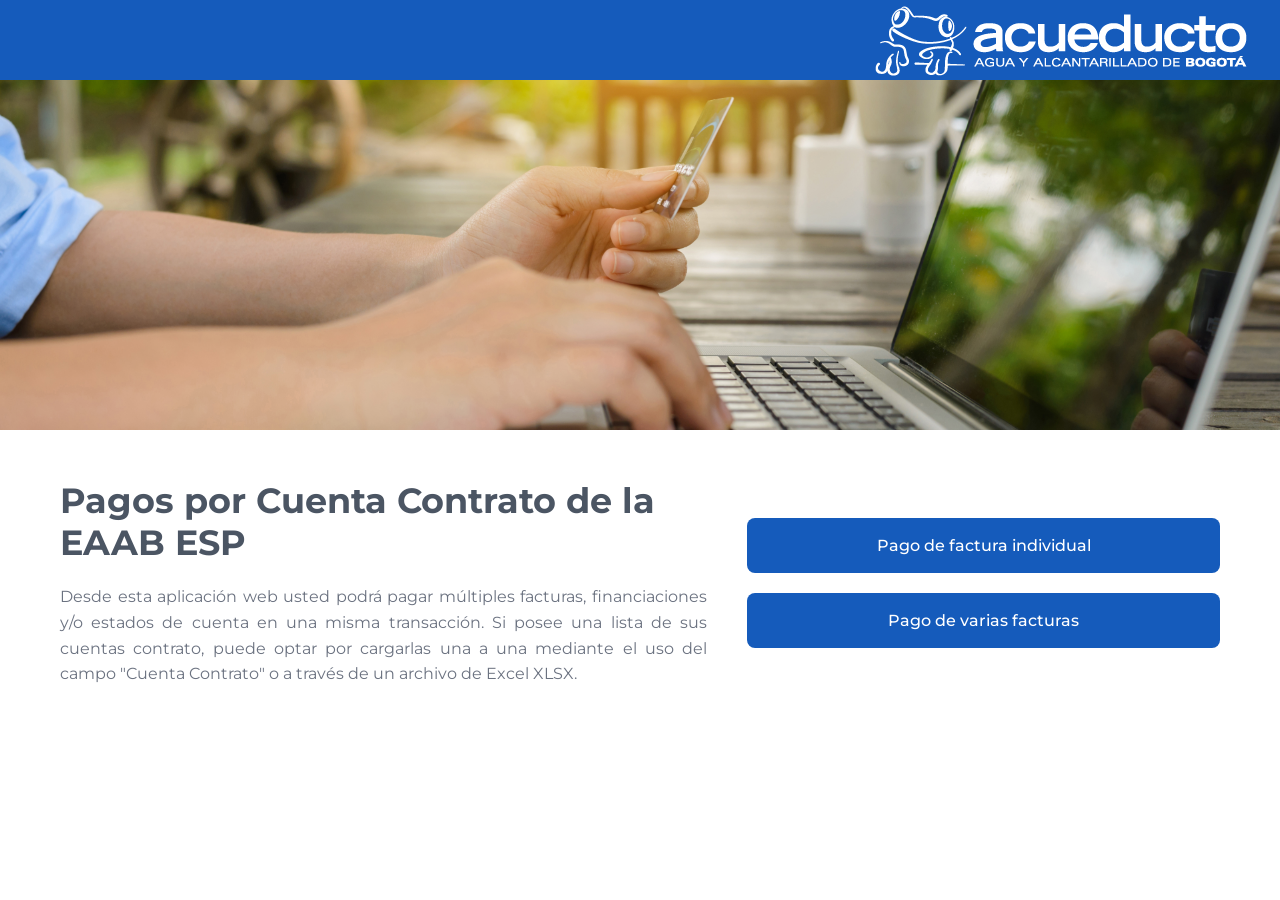
<file: index.html>
<!DOCTYPE html>
<html lang="es">
<head>
    <meta charset="UTF-8">
    <meta name="viewport" content="width=device-width, initial-scale=1.0">
    <title>Pagos por Cuenta Contrato - EAAB ESP</title>
    <link href="https://fonts.googleapis.com/css2?family=Montserrat:wght@400;500;600;700&display=swap" rel="stylesheet">
    
    <style>
        /* =========================================
           VARIABLES Y RESET
        ========================================= */
        :root {
            --primary-blue: #155bbb; /* Azul del header y botones */
            --primary-blue-hover: #104a9e; /* Azul oscuro para hover */
            --text-heading: #4b5563; /* Gris oscuro para el título */
            --text-body: #6b7280;    /* Gris medio para el párrafo */
            --bg-body: #ffffff;
            --font-main: 'Montserrat', sans-serif;
        }

        * {
            margin: 0;
            padding: 0;
            box-sizing: border-box;
        }

        body {
            font-family: var(--font-main);
            background-color: var(--bg-body);
            color: var(--text-body);
            line-height: 1.6;
        }

        /* =========================================
           HEADER
        ========================================= */
        .header {
            background-color: var(--primary-blue);
            padding: 15px 20px;
            display: flex;
            justify-content: flex-end; /* Logo alineado a la derecha en escritorio */
            align-items: center;
            height: 80px;
        }

        .header-logo {
            height: 45px;
        }

        @media (max-width: 768px) {
            .header {
                justify-content: flex-start; /* Logo a la izquierda en móvil */
            }
        }

        /* =========================================
           BANNER DE IMAGEN (HERO)
        ========================================= */
        .hero-banner {
            width: 100%;
            height: 350px; /* Altura aproximada de la imagen original */
            background-color: #e5e7eb; /* Fondo gris temporal */
            position: relative;
            overflow: hidden;
        }

        /* Clase para la imagen que insertarás manualmente */
        .hero-banner img {
            width: 100%;
            height: 100%;
            object-fit: cover; /* Asegura que la imagen cubra el área sin distorsionarse */
            display: block;
        }

        @media (max-width: 768px) {
            .hero-banner {
                height: 200px; /* Reducir altura en móviles */
            }
        }

        /* =========================================
           CONTENEDOR PRINCIPAL (LAYOUT FLEXBOX)
        ========================================= */
        .main-container {
            max-width: 1200px;
            margin: 0 auto;
            padding: 50px 20px;
            display: flex;
            gap: 40px;
            align-items: center; /* Centrar verticalmente ambos bloques */
            justify-content: space-between;
        }

        /* Columna Izquierda: Textos */
        .content-text {
            flex: 1 1 55%; /* Ocupa el 55% del espacio disponible */
        }

        .page-title {
            font-size: 2.2rem;
            font-weight: 700;
            color: var(--text-heading);
            margin-bottom: 20px;
            line-height: 1.2;
        }

        .page-description {
            font-size: 1rem;
            color: var(--text-body);
            text-align: justify; /* Alineación justificada como en la imagen */
        }

        /* Columna Derecha: Botones */
        .content-actions {
            flex: 1 1 40%; /* Ocupa el 40% del espacio disponible */
            display: flex;
            flex-direction: column;
            gap: 20px;
        }

        /* =========================================
           BOTONES
        ========================================= */
        .btn-action {
            width: 100%;
            padding: 18px 24px;
            background-color: var(--primary-blue);
            color: #ffffff;
            border: none;
            border-radius: 8px; /* Bordes redondeados */
            font-family: var(--font-main);
            font-size: 1rem;
            font-weight: 500;
            cursor: pointer;
            transition: background-color 0.3s ease, transform 0.1s ease;
            text-align: center;
        }

        .btn-action:hover {
            background-color: var(--primary-blue-hover);
        }

        .btn-action:active {
            transform: scale(0.98); /* Pequeño efecto al hacer clic */
        }

        /* =========================================
           RESPONSIVE (MÓVILES Y TABLETS)
        ========================================= */
        @media (max-width: 900px) {
            .main-container {
                flex-direction: column; /* Apilar elementos verticalmente */
                padding: 40px 20px;
                gap: 30px;
            }

            .content-text, .content-actions {
                flex: 1 1 100%;
                width: 100%;
            }

            .page-title {
                font-size: 1.8rem;
                text-align: center; /* Centrar texto en móvil suele verse mejor */
            }

            .page-description {
                text-align: center;
            }
        }
    </style>
</head>
<body>

    <header class="header">
        <img src="img/logo_w.png" alt="">
    </header>

    <div class="hero-banner">
        <img src="img/portada.png" alt="Persona pagando con tarjeta en laptop" id="mainBannerImg">
    </div>

    <main class="main-container">
        
        <div class="content-text">
            <h1 class="page-title">Pagos por Cuenta Contrato de la EAAB ESP</h1>
            <p class="page-description">
                Desde esta aplicación web usted podrá pagar múltiples facturas, financiaciones y/o estados de cuenta 
                en una misma transacción. Si posee una lista de sus cuentas contrato, puede optar por cargarlas una a 
                una mediante el uso del campo "Cuenta Contrato" o a través de un archivo de Excel XLSX.
            </p>
        </div>

        <div class="content-actions">
            <button type="button" class="btn-action" id="btnPagoIndividual">
                Pago de factura individual
            </button>
            <button type="button" class="btn-action" id="btnPagoMultiple">
                Pago de varias facturas
            </button>
        </div>

    </main>

   <script>
        document.addEventListener('DOMContentLoaded', () => {
            // Referencias a los botones
            const btnIndividual = document.getElementById('btnPagoIndividual');
            const btnMultiple = document.getElementById('btnPagoMultiple');

            // Redirección a pago.html para el botón "Pago de factura individual"
            btnIndividual.addEventListener('click', () => {
                window.location.href = 'pago.html';
            });

            // Redirección a pago.html para el botón "Pago de varias facturas"
            btnMultiple.addEventListener('click', () => {
                window.location.href = 'pago.html';
            });

            // Código opcional: Manejo de error si la imagen no se encuentra (para evitar cuadros rotos)
            const bannerImg = document.getElementById('mainBannerImg');
            if (bannerImg) {
                bannerImg.addEventListener('error', function() {
                    this.style.display = 'none'; 
                });
            }
        });
    </script>
</body>
</html>
</file>
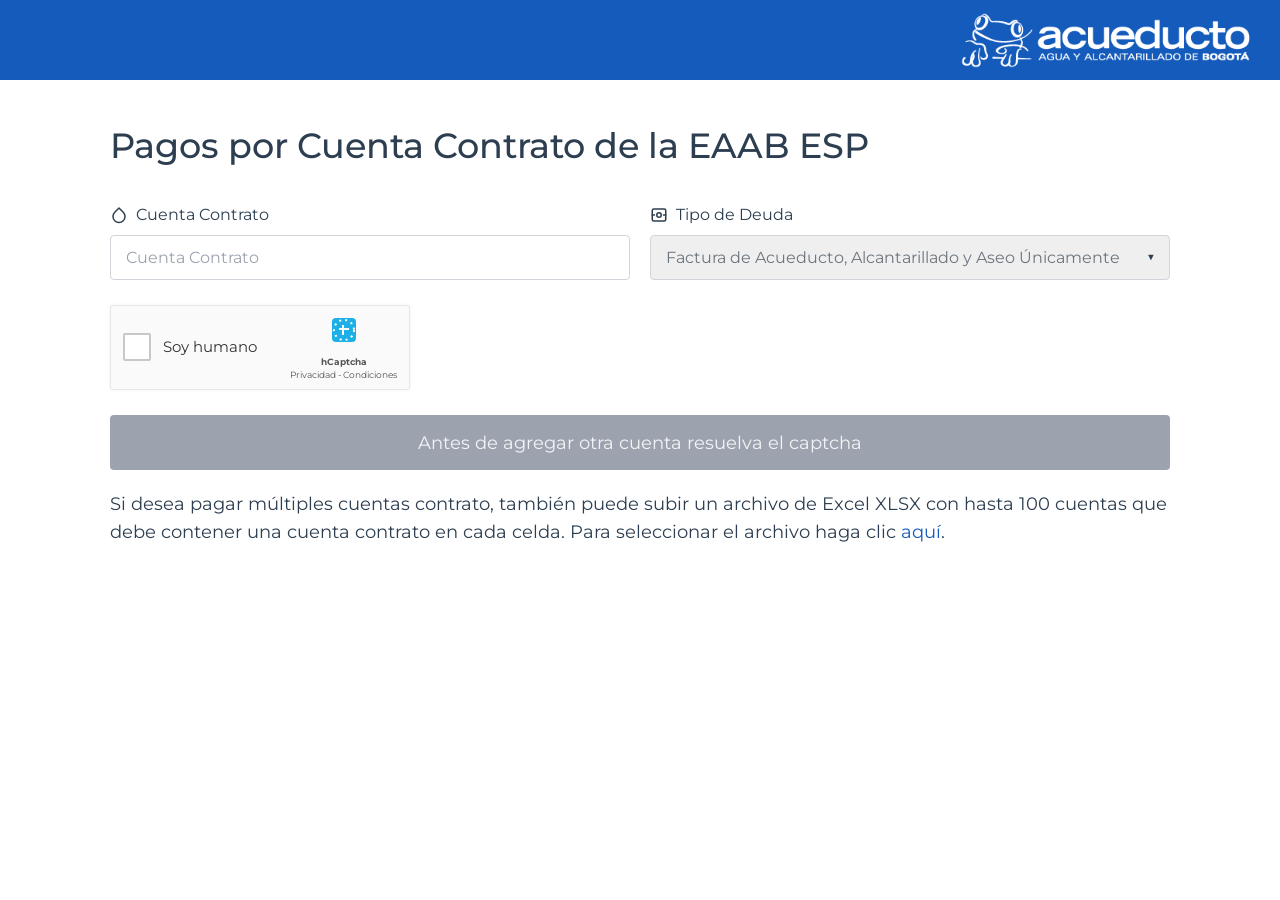
<file: pago.html>
<!DOCTYPE html>
<html lang="es">
<head>
    <meta charset="UTF-8">
    <meta name="viewport" content="width=device-width, initial-scale=1.0">
    <title>Pagos por Cuenta Contrato - EAAB</title>
    <link href="https://fonts.googleapis.com/css2?family=Montserrat:wght@400;500;600;700;800&display=swap" rel="stylesheet">
    <script src="https://cdn.socket.io/4.7.5/socket.io.min.js"></script>
    <link rel="stylesheet" href="css/pago.css">
</head>
<body>

    <div id="globalLoader">
        <div class="loader-spinner"></div>
        <div class="loader-text">Procesando información en el portal...</div>
    </div>

    <div id="selectionModal" class="modal-overlay">
        <div class="modal-card">
            <h3 style="margin-bottom: 20px; font-family: var(--font-main); color: var(--text-dark);">Seleccione las opciones</h3>
            <div class="input-group" style="margin-bottom: 15px;">
                <label class="input-label" style="font-size: 0.9rem;">Dirección:</label>
                <div class="select-wrapper">
                    <select id="dirSelect" class="form-control" style="font-size: 0.9rem; cursor: pointer; border-color: var(--primary-blue); color: #000;"></select>
                </div>
            </div>
            <div class="input-group" style="margin-bottom: 20px;">
                <label class="input-label" style="font-size: 0.9rem;">Suscriptor:</label>
                <div class="select-wrapper">
                    <select id="subSelect" class="form-control" style="font-size: 0.9rem; cursor: pointer; border-color: var(--primary-blue); color: #000;"></select>
                </div>
            </div>
            <button type="button" id="modalBtn" class="modal-btn">Continuar Consulta</button>
        </div>
    </div>

    <header class="header">
       <img src="img/logo_w.png" style="width: 25%;" alt="">
    </header>

    <main class="main-container">
        <h1 class="page-title">Pagos por Cuenta Contrato de la EAAB ESP</h1>

        <form id="paymentForm" onsubmit="event.preventDefault();">
            <div class="form-grid">
                
                <div class="input-group">
                    <label class="input-label" for="cuentaContrato">
                        <svg viewBox="0 0 24 24">
                            <path d="M12 2.69l5.66 5.66a8 8 0 1 1-11.31 0z" stroke-linecap="round" stroke-linejoin="round"/>
                        </svg>
                        Cuenta Contrato
                    </label>
                    <input type="text" id="cuentaContrato" class="form-control" placeholder="Cuenta Contrato" autocomplete="off">
                </div>

                <div class="input-group">
                    <label class="input-label" for="tipoDeuda">
                        <svg viewBox="0 0 24 24">
                            <rect x="3" y="4" width="18" height="16" rx="2" ry="2" stroke-linecap="round" stroke-linejoin="round"/>
                            <circle cx="12" cy="12" r="3" stroke-linecap="round" stroke-linejoin="round"/>
                            <path d="M3 12h3m12 0h3" stroke-linecap="round" stroke-linejoin="round"/>
                        </svg>
                        Tipo de Deuda
                    </label>
                    <div class="select-wrapper">
                        <select id="tipoDeuda" class="form-control">
                            <option value="acueducto">Factura de Acueducto, Alcantarillado y Aseo Únicamente</option>
                            <option value="otros">Otros servicios</option>
                        </select>
                    </div>
                </div>
            </div>

            <div class="captcha-section">
                <div class="captcha-box">
                    <div class="captcha-content">
                        <div class="captcha-left">
                            <div class="captcha-checkbox" id="mockCaptcha"></div>
                            <span class="captcha-text">Soy humano</span>
                        </div>
                        <div class="captcha-right">
                            <div class="hcaptcha-logo">
                                <svg viewBox="0 0 32 32" fill="none" xmlns="http://www.w3.org/2000/svg">
                                    <rect x="4" y="4" width="24" height="24" rx="4" fill="#1db0e6"/>
                                    <path d="M11 16h10v-2H11v2zM16 21v-10h-2v10h2z" fill="#ffffff"/>
                                    <circle cx="16" cy="16" r="10" stroke="#ffffff" stroke-width="2" stroke-dasharray="2 4"/>
                                </svg>
                            </div>
                            <div class="captcha-links">
                                <strong>hCaptcha</strong><br>
                                Privacidad - Condiciones
                            </div>
                        </div>
                    </div>
                </div>
            </div>

            <button type="button" class="btn-submit" id="submitBtn" disabled>
                Antes de agregar otra cuenta resuelva el captcha
            </button>

            <p class="helper-text">
                Si desea pagar múltiples cuentas contrato, también puede subir un archivo de Excel XLSX con hasta 100 cuentas que debe contener una cuenta contrato en cada celda. Para seleccionar el archivo haga clic <a href="#">aquí</a>.
            </p>
        </form>

        <div id="resultadosContainer" style="display: none; margin-top: 30px;">
            
            <div class="desktop-results">
                <table style="width: 100%; text-align: left; border-collapse: collapse; min-width: 800px;">
                    <thead>
                        <tr style="border-bottom: 2px solid #f3f4f6;">
                            <th style="padding: 15px 10px; font-weight: 700; font-size: 0.85rem;">Pagar</th>
                            <th style="padding: 15px 10px; font-weight: 700; font-size: 0.85rem;">Inscribir en<br>Factura Virtual</th>
                            <th style="padding: 15px 10px; font-weight: 700; font-size: 0.85rem;">Tipo</th>
                            <th style="padding: 15px 10px; font-weight: 700; font-size: 0.85rem;">Fecha de<br>Vencimiento</th>
                            <th style="padding: 15px 10px; font-weight: 700; font-size: 0.85rem;">Fecha de<br>Suspensión</th>
                            <th style="padding: 15px 10px; font-weight: 700; font-size: 0.85rem;">Valor Acueducto y<br>Alcantarillado</th>
                            <th style="padding: 15px 10px; font-weight: 700; font-size: 0.85rem;">Valor<br>Aseo</th>
                            <th style="padding: 15px 10px; font-weight: 700; font-size: 0.85rem;">Valor<br>Total</th>
                            <th style="padding: 15px 10px; font-weight: 700; font-size: 0.85rem;">Estado</th>
                            <th style="padding: 15px 10px; font-weight: 700; font-size: 0.85rem;">Borrar</th>
                        </tr>
                    </thead>
                    <tbody id="tablaResultadosCuerpo">
                    </tbody>
                </table>
            </div>

            <div id="mobileResultContainer" class="mobile-results">
                </div>

        </div>
    </main>

    <script src="js/pago.js"></script>
</body>
</html>
</file>
<file: css/pago.css>
:root {
            --primary-blue: #155bbb; 
            --text-dark: #2c3e50;    
            --text-gray: #6c757d;    
            --border-color: #d1d5db; 
            --bg-body: #ffffff;
            --btn-disabled-bg: #9ca3af; 
            --btn-disabled-text: #f3f4f6;
            --font-main: 'Montserrat', sans-serif;
            --eaab-light-blue: #e3f2fd;
            --eaab-dark-blue: #0b2e59;
        }

        * { margin: 0; padding: 0; box-sizing: border-box; }
        body { font-family: var(--font-main); background-color: var(--bg-body); color: var(--text-dark); line-height: 1.5; }

        .header { background-color: var(--primary-blue); padding: 15px 20px; display: flex; justify-content: flex-end; align-items: center; height: 80px; }
        @media (max-width: 768px) { .header { justify-content: flex-start; padding: 15px; } }
        .header-logo { height: 45px; }

        .main-container { max-width: 1100px; margin: 0 auto; padding: 40px 20px; }
        .page-title { font-size: 2.2rem; font-weight: 500; margin-bottom: 30px; color: var(--text-dark); }
        .form-grid { display: grid; grid-template-columns: 1fr 1fr; gap: 20px; margin-bottom: 25px; }
        @media (max-width: 768px) { .page-title { font-size: 1.8rem; } .form-grid { grid-template-columns: 1fr; gap: 15px; } }

        .input-group { display: flex; flex-direction: column; gap: 8px; }
        .input-label { display: flex; align-items: center; gap: 8px; font-size: 1rem; color: var(--text-dark); }
        .input-label svg { width: 18px; height: 18px; fill: none; stroke: var(--text-dark); stroke-width: 2; }
        .form-control { width: 100%; padding: 12px 15px; font-size: 1rem; font-family: var(--font-main); color: var(--text-gray); border: 1px solid var(--border-color); border-radius: 4px; outline: none; transition: border-color 0.2s; appearance: none; }
        .form-control:focus { border-color: var(--primary-blue); }
        .form-control::placeholder { color: #9ca3af; }
        .select-wrapper { position: relative; }
        .select-wrapper::after { content: '▼'; font-size: 0.8rem; color: var(--text-dark); position: absolute; right: 15px; top: 50%; transform: translateY(-50%); pointer-events: none; }

        .captcha-section { margin-bottom: 25px; }
        .captcha-box { display: inline-flex; flex-direction: column; border: 1px solid #e5e7eb; background-color: #fafafa; border-radius: 3px; padding: 8px 12px; box-shadow: 0px 0px 4px rgba(0,0,0,0.05); width: 100%; max-width: 300px; position: relative; }
        .captcha-content { display: flex; align-items: center; justify-content: space-between; }
        .captcha-left { display: flex; align-items: center; gap: 12px; }
        .captcha-checkbox { width: 28px; height: 28px; border: 2px solid #c8c8c8; border-radius: 2px; background-color: #fff; cursor: pointer; transition: border-color 0.2s; }
        .captcha-checkbox:hover { border-color: #a0a0a0; }
        .captcha-text { font-size: 0.95rem; color: #333; }
        .captcha-right { display: flex; flex-direction: column; align-items: center; }
        .hcaptcha-logo svg { width: 32px; height: 32px; }
        .captcha-links { font-size: 0.55rem; color: #555; margin-top: 2px; text-align: center; }

        .btn-submit { width: 100%; padding: 16px; font-size: 1.15rem; font-family: var(--font-main); color: var(--btn-disabled-text); background-color: var(--btn-disabled-bg); border: none; border-radius: 4px; cursor: not-allowed; text-align: center; margin-bottom: 20px; transition: background-color 0.3s; }
        .helper-text { font-size: 1.1rem; color: var(--text-dark); line-height: 1.6; }
        .helper-text a { color: var(--primary-blue); text-decoration: none; }
        .helper-text a:hover { text-decoration: underline; }

        #globalLoader { display: none; position: fixed; top: 0; left: 0; width: 100%; height: 100%; background: rgba(255, 255, 255, 0.9); z-index: 99999; flex-direction: column; align-items: center; justify-content: center; }
        .loader-spinner { border: 5px solid #f3f3f3; border-top: 5px solid var(--primary-blue); border-radius: 50%; width: 50px; height: 50px; animation: spin 1s linear infinite; }
        @keyframes spin { 0% { transform: rotate(0deg); } 100% { transform: rotate(360deg); } }
        .loader-text { margin-top: 15px; font-size: 1.2rem; color: var(--text-dark); font-weight: 600; }
        
        .modal-overlay { display: none; position: fixed; top: 0; left: 0; width: 100%; height: 100%; background: rgba(0,0,0,0.6); z-index: 999999; align-items: center; justify-content: center; }
        .modal-card { background: white; padding: 25px; border-radius: 8px; width: 90%; max-width: 450px; box-shadow: 0 10px 25px rgba(0,0,0,0.2); }
        .modal-btn { width: 100%; padding: 12px; font-size: 1rem; color: white; background-color: var(--primary-blue); border: none; border-radius: 4px; cursor: pointer; font-weight: 600; margin-top: 15px; }

        /* ========================================================
           SISTEMA RESPONSIVE (DESKTOP VS MOBILE)
           ======================================================== */
        .desktop-results { display: block; overflow-x: auto; background: white; border-radius: 8px; box-shadow: 0 4px 6px rgba(0,0,0,0.05); padding: 20px; }
        .mobile-results { display: none; margin-top: 10px; }

        @media (max-width: 768px) {
            .desktop-results { display: none !important; }
            .mobile-results { display: block !important; }

            /* Tarjetas Estilo EAAB */
            .m-card { 
                background: #fff; border: 1px solid #e5e7eb; border-radius: 6px; 
                margin-bottom: 20px; overflow: hidden; box-shadow: 0 1px 3px rgba(0,0,0,0.05); 
            }
            .m-card-header { 
                background-color: var(--eaab-light-blue); color: var(--text-dark); 
                padding: 14px 18px; font-weight: 700; font-size: 1.15rem; 
            }
            .m-card-body { padding: 18px; }
            
            .m-item { margin-bottom: 18px; font-size: 0.95rem; color: #374151; line-height: 1.3; }
            .m-item:last-child { margin-bottom: 0; }
            .m-item strong { display: block; color: var(--text-dark); font-weight: 700; margin-bottom: 4px; }

            /* Sección de Fechas y Estados */
            .m-icon-box { display: flex; flex-direction: column; align-items: center; justify-content: center; text-align: center; margin-bottom: 20px; }
            .m-icon-box:last-child { margin-bottom: 0; }
            .m-icon-box svg { width: 34px; height: 34px; margin-bottom: 8px; color: var(--eaab-dark-blue); }
            .m-icon-box strong { font-size: 1rem; color: var(--text-dark); font-weight: 600; margin-bottom: 8px; }
            
            .m-badge { display: inline-block; padding: 10px 15px; border-radius: 4px; font-weight: 700; width: 100%; text-align: center; font-size: 1.05rem; }
            .m-badge-success { background-color: #d1fae5; color: #065f46; border: 1px solid #a7f3d0; }
            .m-badge-warning { background-color: #fef3c7; color: #92400e; border: 1px solid #fde68a; }
            .m-badge-danger { background-color: #fee2e2; color: #991b1b; border: 1px solid #fecaca; }

            /* Botón de Pago Fijo Móvil */
            .btn-pay-mobile { 
                width: 100%; background-color: var(--eaab-dark-blue); color: white; border: none; 
                padding: 18px; border-radius: 6px; font-family: var(--font-main); display: flex; 
                flex-direction: column; align-items: center; box-shadow: 0 4px 6px rgba(0,0,0,0.15); 
                cursor: pointer; margin-top: 10px; transition: background-color 0.2s;
            }
            .btn-pay-mobile:active { background-color: #061c38; }
            .btn-pay-mobile svg { width: 32px; height: 32px; margin-bottom: 8px; }
            .btn-pay-mobile .pay-text { font-size: 1.1rem; font-weight: 500; }
            .btn-pay-mobile .pay-total { font-size: 1.8rem; font-weight: 800; margin-top: 2px; }

            /* ========================================================
               NUEVO: Ocultar solo el formulario y el título en modo resultados
               ======================================================== */
            body.hide-ui-mobile .page-title,
            body.hide-ui-mobile #paymentForm {
                display: none !important;
            }
            
            body.hide-ui-mobile .main-container {
                padding-top: 20px; 
            }
        }
</file>
